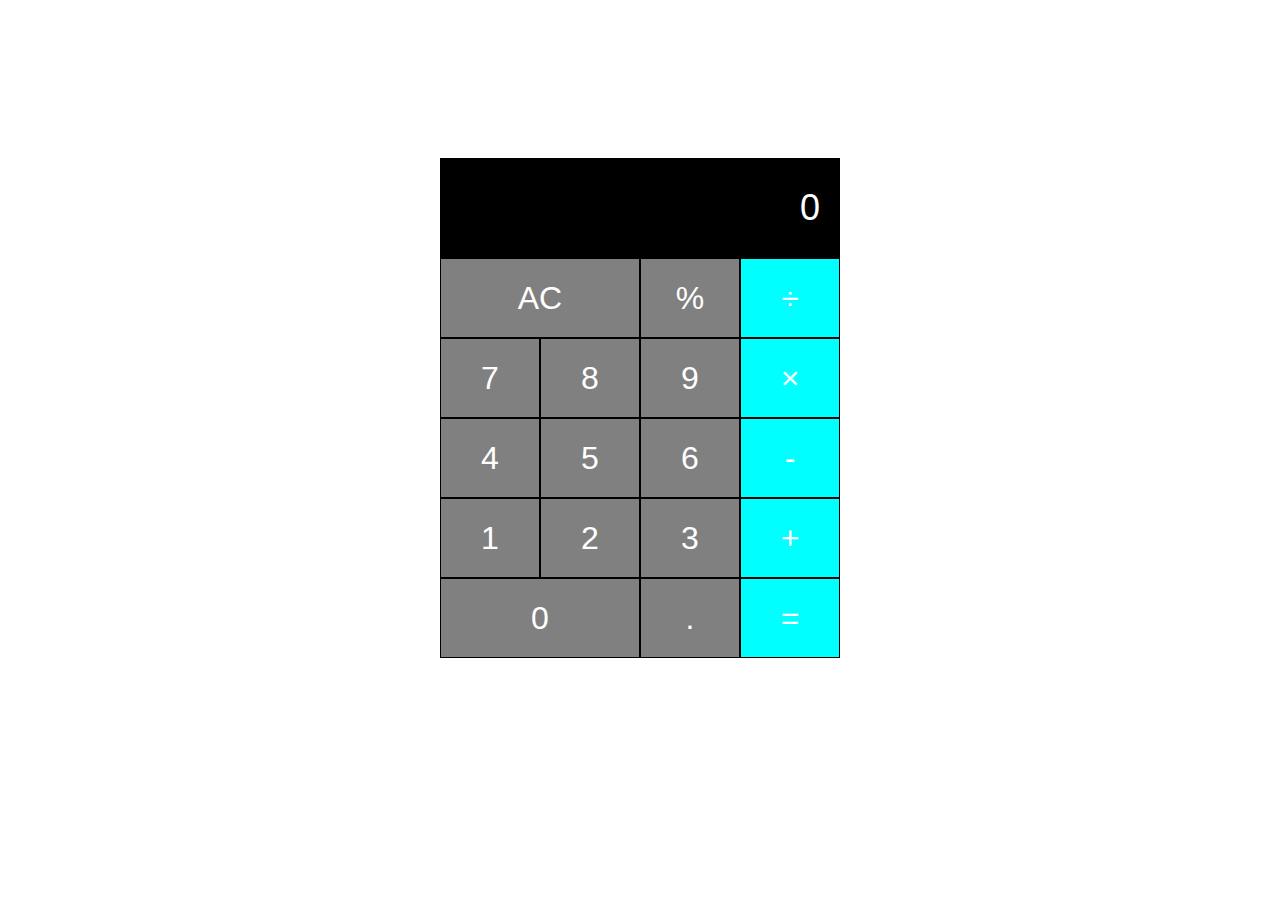
<file: index.html>
<!DOCTYPE html>
<html lang="en">
<head>
    <meta charset="UTF-8">
    <meta name="viewport" content="width=device-width, initial-scale=1.0">
    <link rel="stylesheet" href="Stylesheet.css">
    <title>Kalukator</title>
</head>


<body>
    
    <div class="calculator">
        <input type="text" class="calculator-screen" value="0" disabled>

        <div class="calculator-keys">
            <div class="row">
                <button class="all-clear">AC</button>
                <button class="percentage">%</button>
                <button class="operator" value="/">&divide;</button>
            </div>
            <div class="row">
                <button class="number" value="7">7</button>
                <button class="number" value="8">8</button>
                <button class="number" value="9">9</button>
                <button class="operator" value="*">&times;</button>
            </div>
            <div class="row">
                <button class="number" value="4">4</button>
                <button class="number" value="5">5</button>
                <button class="number" value="6">6</button>
                <button class="operator" value="-">-</button>
            </div>
            <div class="row">
                <button class="number" value="1">1</button>
                <button class="number" value="2">2</button>
                <button class="number" value="3">3</button>
                <button class="operator" value="+">+</button>
            </div>
            <div class="row">
                <button class="number zero-btn" value="0">0</button>
                <button class="decimal" value=".">.</button>
                <button class="equal-sign">=</button>
            </div>

        </div>
    </div><!--div penutup calculator-->

    <script type="text/javascript" src="Stylesheet.js"></script>
</body>


</html>
</file>
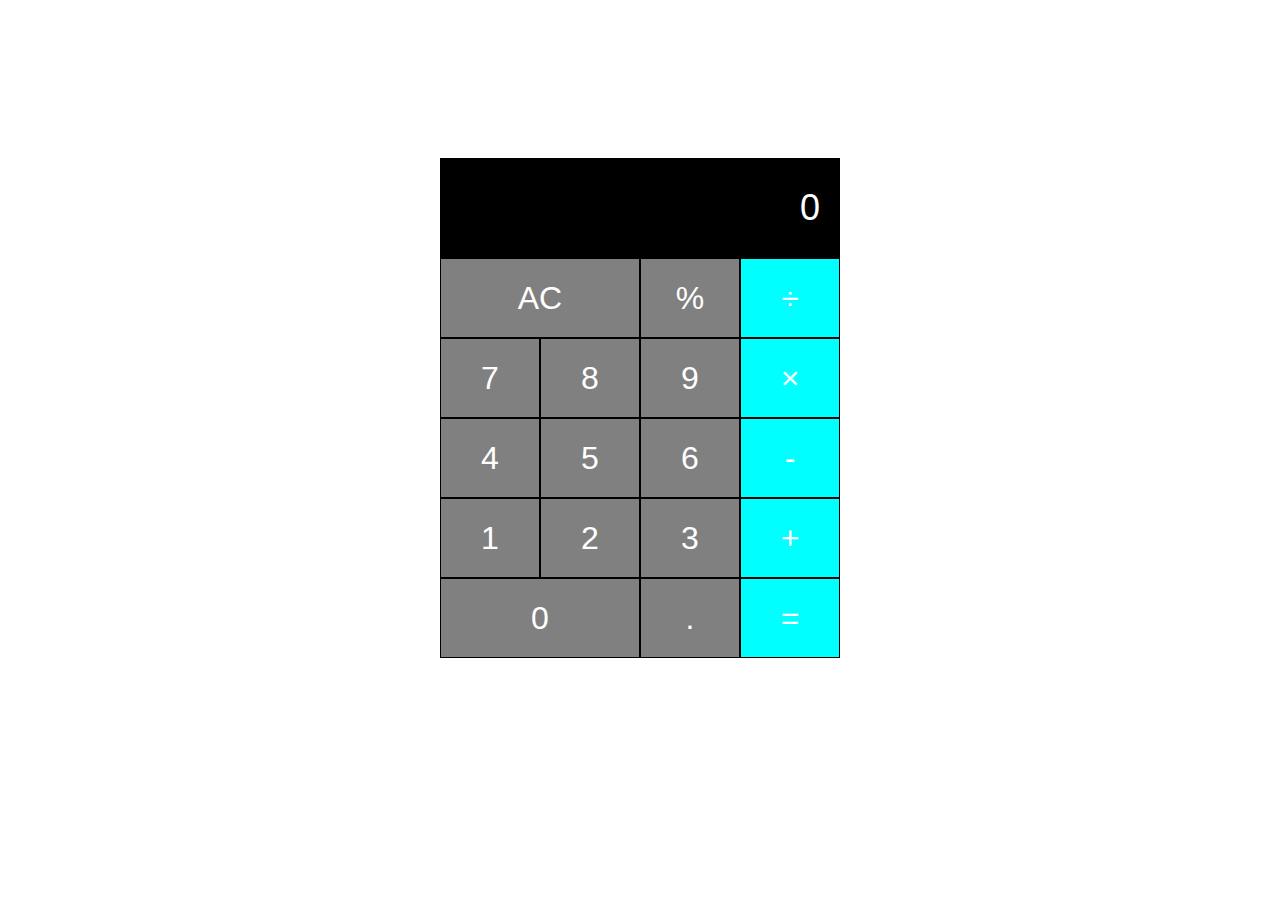
<file: Kalukator.html>
<!DOCTYPE html>
<html lang="en">
<head>
    <meta charset="UTF-8">
    <meta name="viewport" content="width=device-width, initial-scale=1.0">
    <link rel="stylesheet" href="Kalukator.css">
    <title>Kalukator</title>
</head>


<body>
    
    <div class="calculator">
        <input type="text" class="calculator-screen" value="0" disabled>

        <div class="calculator-keys">
            <div class="row">
                <button class="all-clear">AC</button>
                <button class="percentage">%</button>
                <button class="operator" value="/">&divide;</button>
            </div>
            <div class="row">
                <button class="number" value="7">7</button>
                <button class="number" value="8">8</button>
                <button class="number" value="9">9</button>
                <button class="operator" value="*">&times;</button>
            </div>
            <div class="row">
                <button class="number" value="4">4</button>
                <button class="number" value="5">5</button>
                <button class="number" value="6">6</button>
                <button class="operator" value="-">-</button>
            </div>
            <div class="row">
                <button class="number" value="1">1</button>
                <button class="number" value="2">2</button>
                <button class="number" value="3">3</button>
                <button class="operator" value="+">+</button>
            </div>
            <div class="row">
                <button class="number zero-btn" value="0">0</button>
                <button class="decimal" value=".">.</button>
                <button class="equal-sign">=</button>
            </div>

        </div>
    </div><!--div penutup calculator-->

    <script type="text/javascript" src="Kalukator.js"></script>
</body>


</html>
</file>
<file: Stylesheet.css>
.calculator
{
    text-align: center;
    margin: 0 auto;
    padding-top: 150px;
    width: 400px;
}

.calculator-screen
{
    width: 100%;
    height: 100px;
    background-color: black;
    color: white;
    font-size: 36px;
    border: none;
    padding: 0 20px;
    box-sizing: border-box;
    text-align: right;
}

.calculator-keys
{
    width: 100%;
}

.row
{
    display: flex;
}

button
{
    height: 80px;
    width: 25%;
    font-size: 32px;
    outline: none;
    border: 1px solid black;
    color: white;
    background-color: gray;
}
button:hover
{
    background-color: darkgray;
    cursor: pointer;
}
.all-clear, .zero-btn
{
    width: 50%;
}
.operator, .equal-sign
{
    background: cyan;
}
.operator:hover, .equal-sign:hover
{
    cursor: pointer;
    background-color: darkcyan;
}


@media screen and (max-width: 420px)
{
    .calculator
    {
        width: 95%;
        
    }

}
</file>
<file: Kalukator.css>
.calculator
{
    text-align: center;
    margin: 0 auto;
    padding-top: 150px;
    width: 400px;
}

.calculator-screen
{
    width: 100%;
    height: 100px;
    background-color: black;
    color: white;
    font-size: 36px;
    border: none;
    padding: 0 20px;
    box-sizing: border-box;
    text-align: right;
}

.calculator-keys
{
    width: 100%;
}

.row
{
    display: flex;
}

button
{
    height: 80px;
    width: 25%;
    font-size: 32px;
    outline: none;
    border: 1px solid black;
    color: white;
    background-color: gray;
}
button:hover
{
    background-color: darkgray;
    cursor: pointer;
}
.all-clear, .zero-btn
{
    width: 50%;
}
.operator, .equal-sign
{
    background: cyan;
}
.operator:hover, .equal-sign:hover
{
    cursor: pointer;
    background-color: darkcyan;
}


@media screen and (max-width: 420px)
{
    .calculator
    {
        width: 95%;
        
    }

}
</file>
